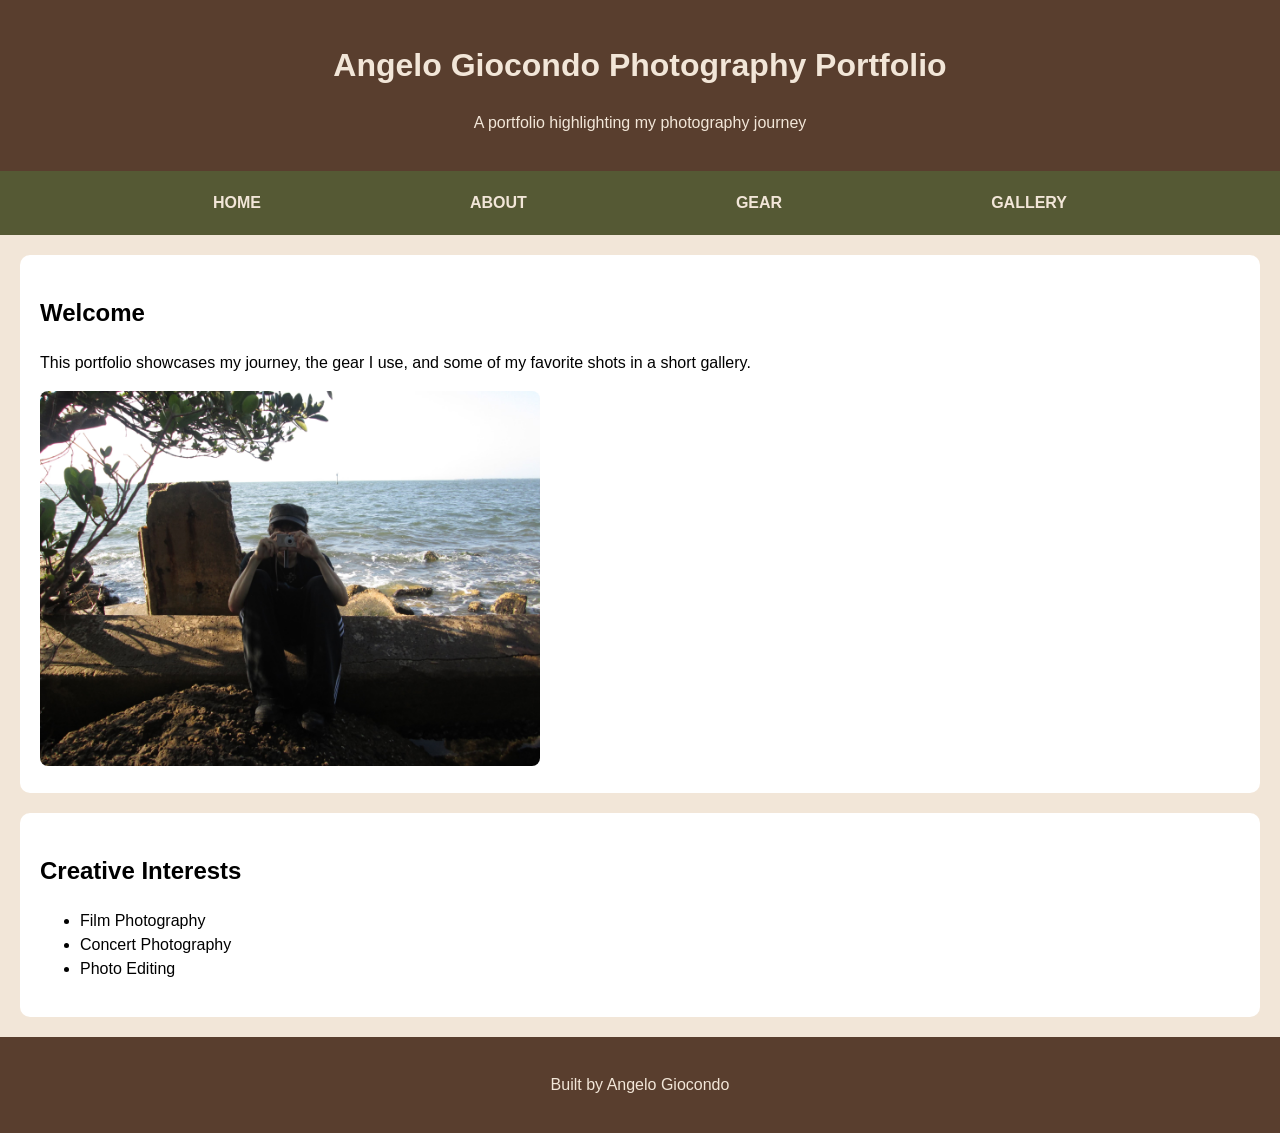
<file: index.html>
<!DOCTYPE html>
<html lang="en">
<head>
    <meta charset="UTF-8">
    <meta name="viewport" content="width=device-width, initial-scale=1.0">
    <link rel="stylesheet" href="styles.css">
    <title>Angelo Giocondo Photography Portfolio</title>
</head>
<body>
    <header>
        <h1>Angelo Giocondo Photography Portfolio</h1>
        <p>A portfolio highlighting my photography journey</p>
    </header>
    <nav>
        <ul>
            <li><a href="index.html">Home</a></li>
            <li><a href="about.html">About</a></li>
            <li><a href="gear.html">Gear</a></li>
            <li><a href="gallery.html">Gallery</a></li>
        </ul>
    </nav>
    <main>
         <section>
        <h2>Welcome</h2>
        <p>This portfolio showcases my journey, the gear I use, and some of my favorite shots in a short gallery.</p>
        <img src="images/Home.jpg" width="500" alt="Angelo Giocondo holding his first digital camera">
    </section>

    <section>
        <h2>Creative Interests</h2>
        <ul>
            <li>Film Photography</li>
            <li>Concert Photography</li>
            <li>Photo Editing</li>
        </ul>
    </section>
        
    </main>
    <footer>
        <p>Built by Angelo Giocondo</p>
    </footer>
</body>
</html>
</file>
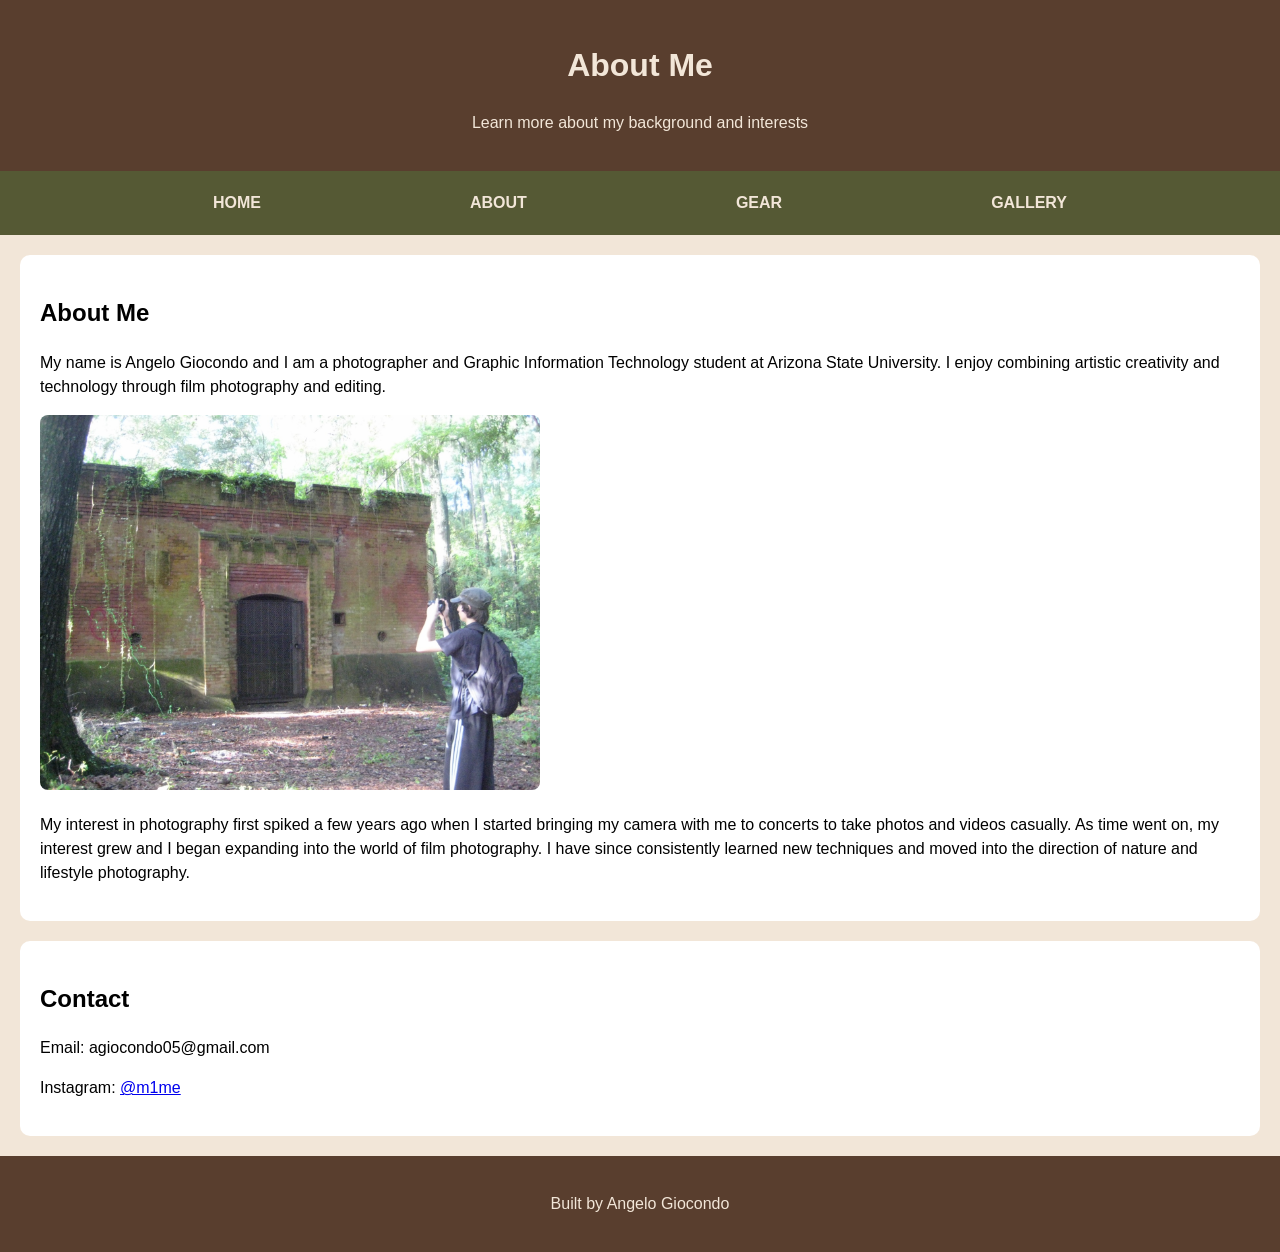
<file: about.html>
<!DOCTYPE html>
<html lang="en">
<head>
    <meta charset="UTF-8">
    <meta name="viewport" content="width=device-width, initial-scale=1.0">
    <link rel="stylesheet" href="styles.css">
    <title>About Me</title>
</head>
<body>
    <header>
        <h1>About Me</h1>
        <p>Learn more about my background and interests</p>
    </header>
    <nav>
        <ul>
            <li><a href="index.html">Home</a></li>
            <li><a href="about.html">About</a></li>
            <li><a href="gear.html">Gear</a></li>
            <li><a href="gallery.html">Gallery</a></li>
        </ul>
    </nav>
    <main>
        <section>
        <h2>About Me</h2>

         <p>My name is Angelo Giocondo and I am a photographer and Graphic Information Technology student at Arizona State University. I enjoy combining artistic creativity and technology through film photography and editing.</p>

        
        <img src="images/about.jpg"
        width="500"
        alt="Digital photo of Angelo Giocondo shooting in the woods">
          

       
        <p>My interest in photography first spiked a few years ago when I started bringing my camera with me to concerts to take photos and videos casually. As time went on, my interest grew and I began expanding into the world of film photography. I have since consistently learned new techniques and moved into the direction of nature and lifestyle photography.</p>

        </section>

        <section>
            <h2>Contact</h2>

            <p>Email: agiocondo05@gmail.com</p>

            <p>Instagram:
                <a href="https://instagram.com/m1me">
                    @m1me
                </a>
            </p>
        </section>
    </main>
    <footer>
        <p>Built by Angelo Giocondo</p>
    </footer>
</body>
</html>
</file>
<file: styles.css>
/* CSS by Angelo Giocondo */
/* Color Pallete 

sage green= #555934
off white= #F2E6D8
beige= #BF9B7A
light brown= #8C5B3E
dark brown= #593E2E

*/

/* GLOBAL (base) MOBILE FIRST */
body {
    display:grid;
    grid-template-columns: 1fr;
    margin:0;
    background-color: #F2E6D8;
    color:black;
    font-family: Arial, Helvetica, sans-serif;
    line-height: 1.5;
}

header, nav, main, footer {
    padding: 20px;
}

header {
    background-color: #593E2E;
    color: #F2E6D8;
    text-align: center;
}

nav {
    background-color: #555934;
}

nav ul {
    display: flex;
    flex-direction: column;
    align-items: center;
    gap: 1rem;
    list-style: none;
    padding: 0;
    margin: 0;
}

nav a {
    text-decoration: none;
    color: #F2E6D8;
    font-weight: bold;
    text-transform: uppercase;
}

nav a:hover {
    color: #BF9B7A;
}

main {
    display: grid;
    grid-template-columns: 1fr;
    gap: 20px;
}

section {
    background-color: white;
    padding: 20px;
    border-radius: 10px;
}

img {
    height: auto;
    border-radius: 8px;
}

.card-row {
    display: flex;
    flex-direction: column;
    gap: 20px;
}

.card-row section {
    flex: 1;
}

footer {
    background-color: #593E2E;
    color: #F2E6D8;
    text-align: center;
}

@media (min-width: 800px) {

    nav ul {
        flex-direction: row;
        justify-content: space-evenly;
    }

    .card-row {
        flex-direction: row;
        flex-wrap: wrap;
        justify-content: space-between;
    }

    .card-row section {
        width: 30%;
    }

}
</file>
